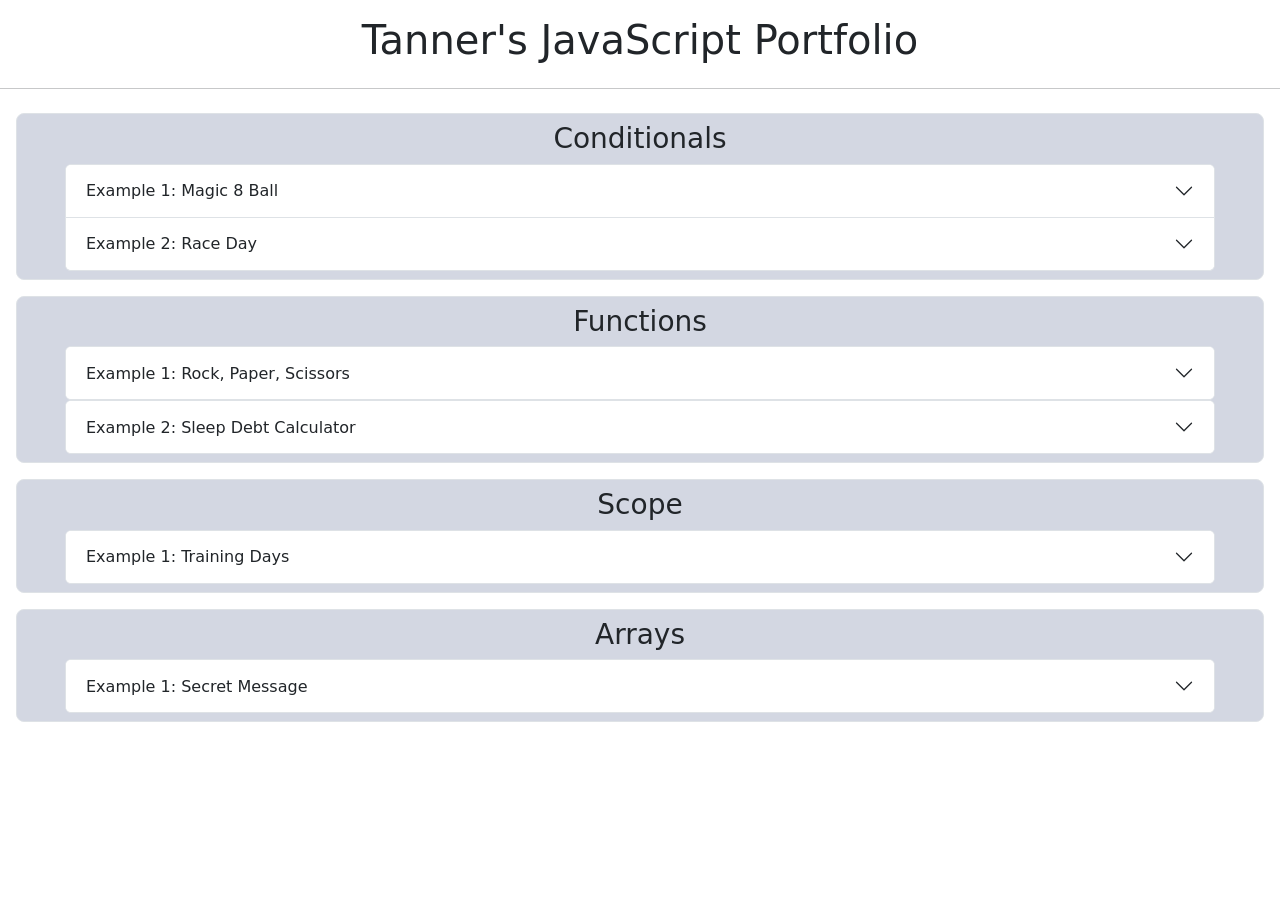
<file: index.html>
<!doctype html>
<html>
    <head>
        <link rel="stylesheet" type="text/css" href="/styles.css"/>
        <link href="https://cdn.jsdelivr.net/npm/bootstrap@5.3.1/dist/css/bootstrap.min.css" rel="stylesheet" integrity="sha384-4bw+/aepP/YC94hEpVNVgiZdgIC5+VKNBQNGCHeKRQN+PtmoHDEXuppvnDJzQIu9" crossorigin="anonymous">
        <title>Tanner's Portfolio</title>
        <meta name="description" content="Our first page">
        <meta name="keywords" content="html tutorial template">
    </head>
    <body class="pt-3 pb-5 mb-5">
        <script src="https://cdn.jsdelivr.net/npm/bootstrap@5.3.1/dist/js/bootstrap.bundle.min.js" integrity="sha384-HwwvtgBNo3bZJJLYd8oVXjrBZt8cqVSpeBNS5n7C8IVInixGAoxmnlMuBnhbgrkm" crossorigin="anonymous"></script>

        <h1  id="header-main" >Tanner's JavaScript Portfolio</h1>

        <hr class="my-4"/>

        <div class="px-5 py-2 mx-3 border bg-section rounded-3">

            <h3 class="text-center">Conditionals</h3>

            <div class="accordion" id="accordionExample">
                <div class="accordion-item">
                    <h2 class="accordion-header">

                        <button class="accordion-button collapsed" type="button" data-bs-toggle="collapse" data-bs-target="#collapseOne" aria-expanded="true" aria-controls="collapseOne">
                            Example 1: Magic 8 Ball
                        </button>

                    </h2>
                    <div id="collapseOne" class="accordion-collapse collapse" data-bs-parent="#accordionExample">
                        <div class="accordion-body">
                            
                            <iframe width="100%" height="300" src="//jsfiddle.net/tannermcmanner/0khzbswu/7/embedded/js,result/" allowfullscreen="allowfullscreen" allowpaymentrequest frameborder="0"></iframe> 
                        
                        </div>
                    </div>
                </div>
                <div class="accordion-item">
                    <h2 class="accordion-header">
                        
                        <button class="accordion-button collapsed" type="button" data-bs-toggle="collapse" data-bs-target="#collapseTwo" aria-expanded="false" aria-controls="collapseTwo">
                            Example 2: Race Day
                        </button>

                    </h2>
                    <div id="collapseTwo" class="accordion-collapse collapse" data-bs-parent="#accordionExample">
                        <div class="accordion-body">
                        
                            <iframe width="100%" height="300" src="//jsfiddle.net/tannermcmanner/baw20j1L/7/embedded/js,result/" allowfullscreen="allowfullscreen" allowpaymentrequest frameborder="0"></iframe>

                        </div>
                    </div>
                </div>

            </div>

        </div>

        <div class="px-5 py-2 mx-3 border bg-section rounded-3 mt-3 ">

            <h3 class="text-center">Functions</h3>

            <div class="accordion" id="accordionExample">
                <div class="accordion-item">
                    <h2 class="accordion-header">
                        <button class="accordion-button collapsed" type="button" data-bs-toggle="collapse" data-bs-target="#collapseThree" aria-expanded="false" aria-controls="collapseThree">
                        Example 1: Rock, Paper, Scissors
                        </button>
                    </h2>
                    <div id="collapseThree" class="accordion-collapse collapse" data-bs-parent="#accordionExample">
                        <div class="accordion-body">
                            <iframe width="100%" height="300" src="//jsfiddle.net/tannermcmanner/8throkbj/1/embedded/js,result/" allowfullscreen="allowfullscreen" allowpaymentrequest frameborder="0"></iframe>                        </div>
                    </div>
                </div>

            </div>

            <div class="accordion" id="accordionExample">
                <div class="accordion-item">
                    <h2 class="accordion-header">
                        <button class="accordion-button collapsed" type="button" data-bs-toggle="collapse" data-bs-target="#collapse4" aria-expanded="false" aria-controls="collapse4">
                        Example 2: Sleep Debt Calculator
                        </button>
                    </h2>
                    <div id="collapse4" class="accordion-collapse collapse" data-bs-parent="#accordionExample">
                        <div class="accordion-body">
                            <iframe width="100%" height="300" src="//jsfiddle.net/tannermcmanner/8cru0wat/1/embedded/js,result/" allowfullscreen="allowfullscreen" allowpaymentrequest frameborder="0"></iframe>
                        </div>    
                    </div>
                </div>
            </div>

        </div>

        <div class="px-5 py-2 mx-3 border bg-section rounded-3 mt-3 ">

            <h3 class="text-center">Scope</h3>

            <div class="accordion" id="accordionExample">
                <div class="accordion-item">
                    <h2 class="accordion-header">
                        <button class="accordion-button collapsed" type="button" data-bs-toggle="collapse" data-bs-target="#collapse5" aria-expanded="false" aria-controls="collapse5">
                        Example 1: Training Days
                        </button>
                    </h2>
                    <div id="collapse5" class="accordion-collapse collapse" data-bs-parent="#accordionExample">
                        <div class="accordion-body">
                            <iframe width="100%" height="300" src="//jsfiddle.net/tannermcmanner/2rvw8h5L/1/embedded/js,result/" allowfullscreen="allowfullscreen" allowpaymentrequest frameborder="0"></iframe>
                        </div>
                    </div>
                </div>

            </div>

        </div>

        <div class="px-5 py-2 mx-3 border bg-section rounded-3 mt-3 ">

            <h3 class="text-center">Arrays</h3>

            <div class="accordion" id="accordionExample">
                <div class="accordion-item">
                    <h2 class="accordion-header">
                        <button class="accordion-button collapsed" type="button" data-bs-toggle="collapse" data-bs-target="#collapse6" aria-expanded="false" aria-controls="collapse6">
                        Example 1: Secret Message
                        </button>
                    </h2>
                    <div id="collapse6" class="accordion-collapse collapse" data-bs-parent="#accordionExample">
                        <div class="accordion-body">
                            <iframe width="100%" height="300" src="//jsfiddle.net/tannermcmanner/uwjs0qt5/1/embedded/js,result/" allowfullscreen="allowfullscreen" allowpaymentrequest frameborder="0"></iframe>
                        </div>
                    </div>
                </div>

            </div>

        </div>

    </body>

    
</html>
</file>
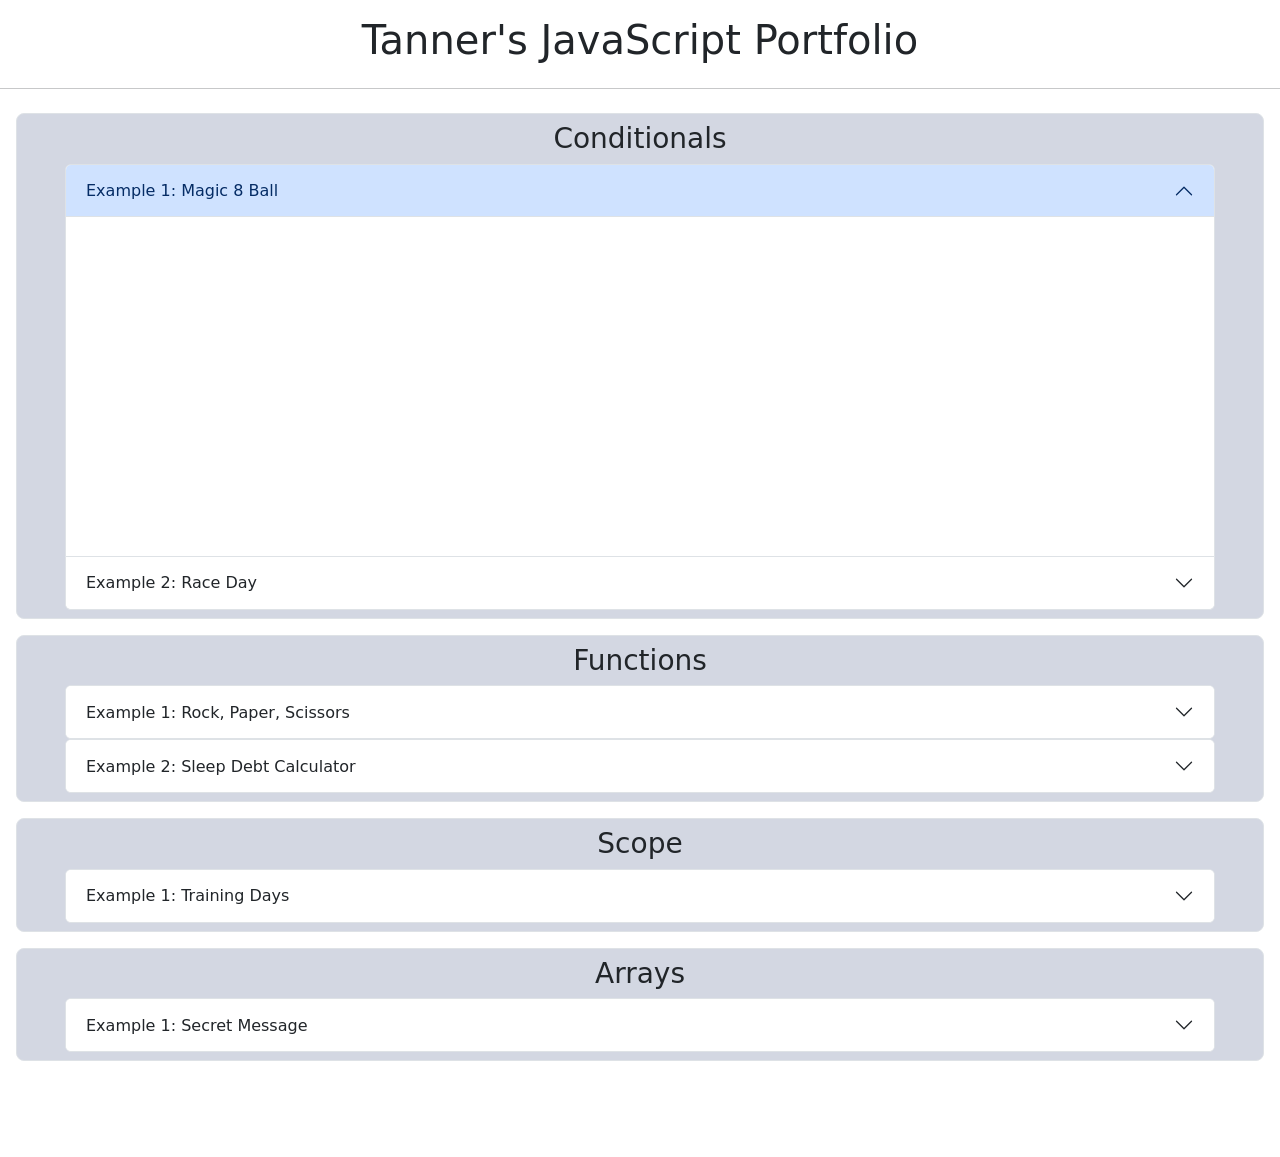
<file: Homepage.html>
<!doctype html>
<html>
    <head>
        <link rel="stylesheet" type="text/css" href="/styles.css"/>
        <link href="https://cdn.jsdelivr.net/npm/bootstrap@5.3.1/dist/css/bootstrap.min.css" rel="stylesheet" integrity="sha384-4bw+/aepP/YC94hEpVNVgiZdgIC5+VKNBQNGCHeKRQN+PtmoHDEXuppvnDJzQIu9" crossorigin="anonymous">
        <title>Tanner's Portfolio</title>
        <meta name="description" content="Our first page">
        <meta name="keywords" content="html tutorial template">
    </head>
    <body class="pt-3 pb-5 mb-5">
        <script src="https://cdn.jsdelivr.net/npm/bootstrap@5.3.1/dist/js/bootstrap.bundle.min.js" integrity="sha384-HwwvtgBNo3bZJJLYd8oVXjrBZt8cqVSpeBNS5n7C8IVInixGAoxmnlMuBnhbgrkm" crossorigin="anonymous"></script>

        <h1  id="header-main" >Tanner's JavaScript Portfolio</h1>

        <hr class="my-4"/>

        <div class="px-5 py-2 mx-3 border bg-section rounded-3">

            <h3 class="text-center">Conditionals</h3>

            <div class="accordion" id="accordionExample">
                <div class="accordion-item">
                    <h2 class="accordion-header">

                        <button class="accordion-button" type="button" data-bs-toggle="collapse" data-bs-target="#collapseOne" aria-expanded="true" aria-controls="collapseOne">
                            Example 1: Magic 8 Ball
                        </button>

                    </h2>
                    <div id="collapseOne" class="accordion-collapse collapse show" data-bs-parent="#accordionExample">
                        <div class="accordion-body">
                            
                            <iframe width="100%" height="300" src="//jsfiddle.net/tannermcmanner/0khzbswu/7/embedded/js,result/" allowfullscreen="allowfullscreen" allowpaymentrequest frameborder="0"></iframe> 
                        
                        </div>
                    </div>
                </div>
                <div class="accordion-item">
                    <h2 class="accordion-header">
                        
                        <button class="accordion-button collapsed" type="button" data-bs-toggle="collapse" data-bs-target="#collapseTwo" aria-expanded="false" aria-controls="collapseTwo">
                            Example 2: Race Day
                        </button>

                    </h2>
                    <div id="collapseTwo" class="accordion-collapse collapse" data-bs-parent="#accordionExample">
                        <div class="accordion-body">
                        
                            <iframe width="100%" height="300" src="//jsfiddle.net/tannermcmanner/baw20j1L/7/embedded/js,result/" allowfullscreen="allowfullscreen" allowpaymentrequest frameborder="0"></iframe>

                        </div>
                    </div>
                </div>

            </div>

        </div>

        <div class="px-5 py-2 mx-3 border bg-section rounded-3 mt-3 ">

            <h3 class="text-center">Functions</h3>

            <div class="accordion" id="accordionExample">
                <div class="accordion-item">
                    <h2 class="accordion-header">
                        <button class="accordion-button collapsed" type="button" data-bs-toggle="collapse" data-bs-target="#collapseThree" aria-expanded="false" aria-controls="collapseThree">
                        Example 1: Rock, Paper, Scissors
                        </button>
                    </h2>
                    <div id="collapseThree" class="accordion-collapse collapse" data-bs-parent="#accordionExample">
                        <div class="accordion-body">
                            <iframe width="100%" height="300" src="//jsfiddle.net/tannermcmanner/8throkbj/1/embedded/js,result/" allowfullscreen="allowfullscreen" allowpaymentrequest frameborder="0"></iframe>                        </div>
                    </div>
                </div>

            </div>

            <div class="accordion" id="accordionExample">
                <div class="accordion-item">
                    <h2 class="accordion-header">
                        <button class="accordion-button collapsed" type="button" data-bs-toggle="collapse" data-bs-target="#collapse4" aria-expanded="false" aria-controls="collapse4">
                        Example 2: Sleep Debt Calculator
                        </button>
                    </h2>
                    <div id="collapse4" class="accordion-collapse collapse" data-bs-parent="#accordionExample">
                        <div class="accordion-body">
                            <iframe width="100%" height="300" src="//jsfiddle.net/tannermcmanner/8cru0wat/1/embedded/js,result/" allowfullscreen="allowfullscreen" allowpaymentrequest frameborder="0"></iframe>
                        </div>    
                    </div>
                </div>
            </div>

        </div>

        <div class="px-5 py-2 mx-3 border bg-section rounded-3 mt-3 ">

            <h3 class="text-center">Scope</h3>

            <div class="accordion" id="accordionExample">
                <div class="accordion-item">
                    <h2 class="accordion-header">
                        <button class="accordion-button collapsed" type="button" data-bs-toggle="collapse" data-bs-target="#collapse5" aria-expanded="false" aria-controls="collapse5">
                        Example 1: Training Days
                        </button>
                    </h2>
                    <div id="collapse5" class="accordion-collapse collapse" data-bs-parent="#accordionExample">
                        <div class="accordion-body">
                            <iframe width="100%" height="300" src="//jsfiddle.net/tannermcmanner/2rvw8h5L/1/embedded/js,result/" allowfullscreen="allowfullscreen" allowpaymentrequest frameborder="0"></iframe>
                        </div>
                    </div>
                </div>

            </div>

        </div>

        <div class="px-5 py-2 mx-3 border bg-section rounded-3 mt-3 ">

            <h3 class="text-center">Arrays</h3>

            <div class="accordion" id="accordionExample">
                <div class="accordion-item">
                    <h2 class="accordion-header">
                        <button class="accordion-button collapsed" type="button" data-bs-toggle="collapse" data-bs-target="#collapse6" aria-expanded="false" aria-controls="collapse6">
                        Example 1: Secret Message
                        </button>
                    </h2>
                    <div id="collapse6" class="accordion-collapse collapse" data-bs-parent="#accordionExample">
                        <div class="accordion-body">
                            <iframe width="100%" height="300" src="//jsfiddle.net/tannermcmanner/uwjs0qt5/1/embedded/js,result/" allowfullscreen="allowfullscreen" allowpaymentrequest frameborder="0"></iframe>
                        </div>
                    </div>
                </div>

            </div>

        </div>

    </body>

    
</html>
</file>
<file: styles.css>
/* 
 Css Selector Cheatsheet

 # = id
 name of tag = tag
 . = class

*/


#header-main{
    text-align: center;
}

.bg-section{
    background-color: #d3d7e2;
}
pre{
    counter-reset: line;
}
code{
    counter-increment: line;
}
code:before{
    content: counter(line);
}
code:before{
    -webkit-user-select: none;
}
</file>
